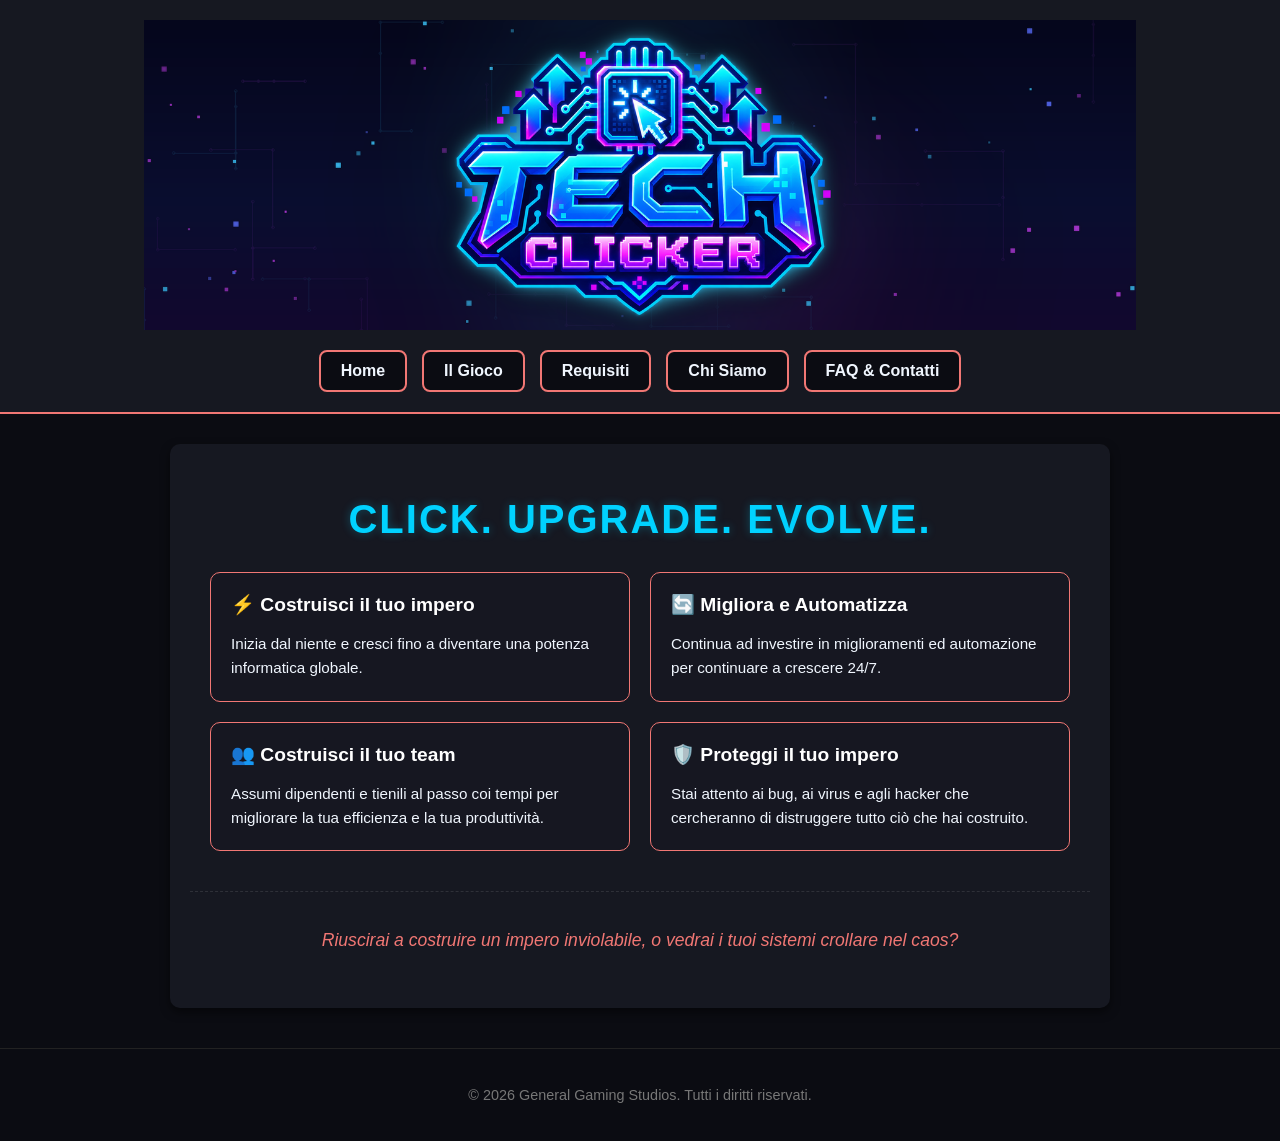
<file: index.html>
<!DOCTYPE html>
<html lang="it">
<head>
    <meta charset="UTF-8">
    <meta name="viewport" content="width=device-width, initial-scale=1.0">
    <title>Tech Clicker - Sito Ufficiale di Lancio</title>
    <link rel="stylesheet" type="text/css" href="css/style.css">
</head>
<body>
    <header>
        <img id="tclogo" src="img/techclickerslogo.png" alt="Logo ufficiale di Tech Clicker">        
        <nav>
            <ul class="navigationbar">
                <li class="btn"><a href="index.html">Home</a></li>
                <li class="btn"><a href="videogame.html">Il Gioco</a></li>
                <li class="btn"><a href="requirements.html">Requisiti</a></li>
                <li class="btn"><a href="chisiamo.html">Chi Siamo</a></li>
                <li class="btn"><a href="faq.html">FAQ & Contatti</a></li>
            </ul>
        </nav>
    </header>
    
    <main>
        <section class="hero-section">
            <h1 class="main-title">CLICK. UPGRADE. EVOLVE.</h1>
        </section>

        <section class="features-container">
            <div class="feature-card">
                <h2>⚡ Costruisci il tuo impero</h2>
                <p>Inizia dal niente e cresci fino a diventare una potenza informatica globale.</p>
            </div>
            
            <div class="feature-card">
                <h2>🔄 Migliora e Automatizza</h2>
                <p>Continua ad investire in miglioramenti ed automazione per continuare a crescere 24/7.</p>
            </div>
            
            <div class="feature-card">
                <h2>👥 Costruisci il tuo team</h2>
                <p>Assumi dipendenti e tienili al passo coi tempi per migliorare la tua efficienza e la tua produttività.</p>
            </div>
            
            <div class="feature-card">
                <h2>🛡️ Proteggi il tuo impero</h2>
                <p>Stai attento ai bug, ai virus e agli hacker che cercheranno di distruggere tutto ciò che hai costruito.</p>
            </div>
        </section>

        <section class="quote-section">
            <h3><em>Riuscirai a costruire un impero inviolabile, o vedrai i tuoi sistemi crollare nel caos?</em></h3>
        </section>
    </main>

    <footer>
        <p>&copy; 2026 General Gaming Studios. Tutti i diritti riservati.</p>
    </footer>
</body>
</html>
</file>
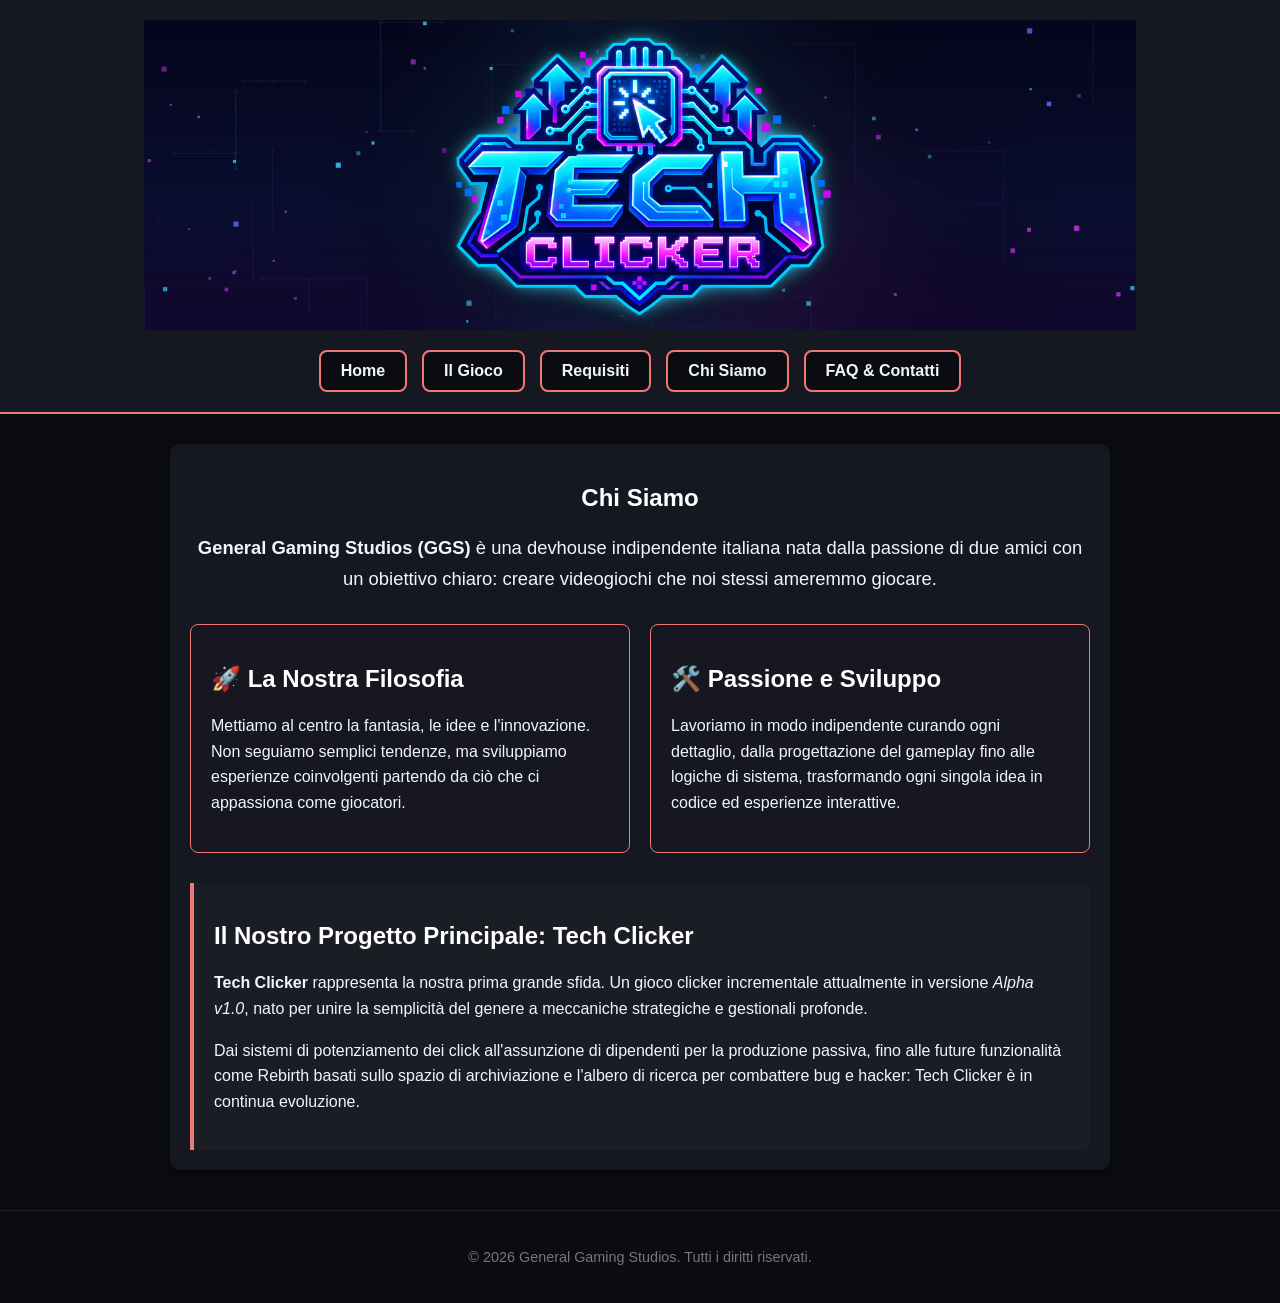
<file: chisiamo.html>
<!DOCTYPE html>
<html lang="it">
<head>
    <meta charset="UTF-8">
    <meta name="viewport" content="width=device-width, initial-scale=1.0">
    <title>General Gaming Studios - Chi Siamo</title>
    <link rel="stylesheet" type="text/css" href="css/style.css">
</head>
<body>
    <header>
        <img id="tclogo" src="img/techclickerslogo.png" alt="Logo ufficiale di Tech Clicker">        
        <nav>
            <ul class="navigationbar">
                <li class="btn"><a href="index.html">Home</a></li>
                <li class="btn"><a href="videogame.html">Il Gioco</a></li>
                <li class="btn"><a href="requirements.html">Requisiti</a></li>
                <li class="btn"><a href="chisiamo.html">Chi Siamo</a></li>
                <li class="btn"><a href="faq.html">FAQ & Contatti</a></li>
            </ul>
        </nav>
    </header>

    <main>
        <section class="about-hero">
            <h1>Chi Siamo</h1>
            <p class="about-lead">
                <strong>General Gaming Studios (GGS)</strong> è una devhouse indipendente italiana nata dalla passione di due amici con un obiettivo chiaro: creare videogiochi che noi stessi ameremmo giocare.
            </p>
        </section>

        <section class="about-grid">
            <div class="about-card">
                <h2>🚀 La Nostra Filosofia</h2>
                <p>Mettiamo al centro la fantasia, le idee e l'innovazione. Non seguiamo semplici tendenze, ma sviluppiamo esperienze coinvolgenti partendo da ciò che ci appassiona come giocatori.</p>
            </div>
            <div class="about-card">
                <h2>🛠️ Passione e Sviluppo</h2>
                <p>Lavoriamo in modo indipendente curando ogni dettaglio, dalla progettazione del gameplay fino alle logiche di sistema, trasformando ogni singola idea in codice ed esperienze interattive.</p>
            </div>
        </section>

        <section class="about-project">
            <h1>Il Nostro Progetto Principale: Tech Clicker</h1>
            <p>
                <strong>Tech Clicker</strong> rappresenta la nostra prima grande sfida. Un gioco clicker incrementale attualmente in versione <em>Alpha v1.0</em>, nato per unire la semplicità del genere a meccaniche strategiche e gestionali profonde.
            </p>
            <p>
                Dai sistemi di potenziamento dei click all'assunzione di dipendenti per la produzione passiva, fino alle future funzionalità come Rebirth basati sullo spazio di archiviazione e l'albero di ricerca per combattere bug e hacker: Tech Clicker è in continua evoluzione.
            </p>
        </section>
    </main>

    <footer>
        <p>&copy; 2026 General Gaming Studios. Tutti i diritti riservati.</p>
    </footer>
</body>
</html>
</file>
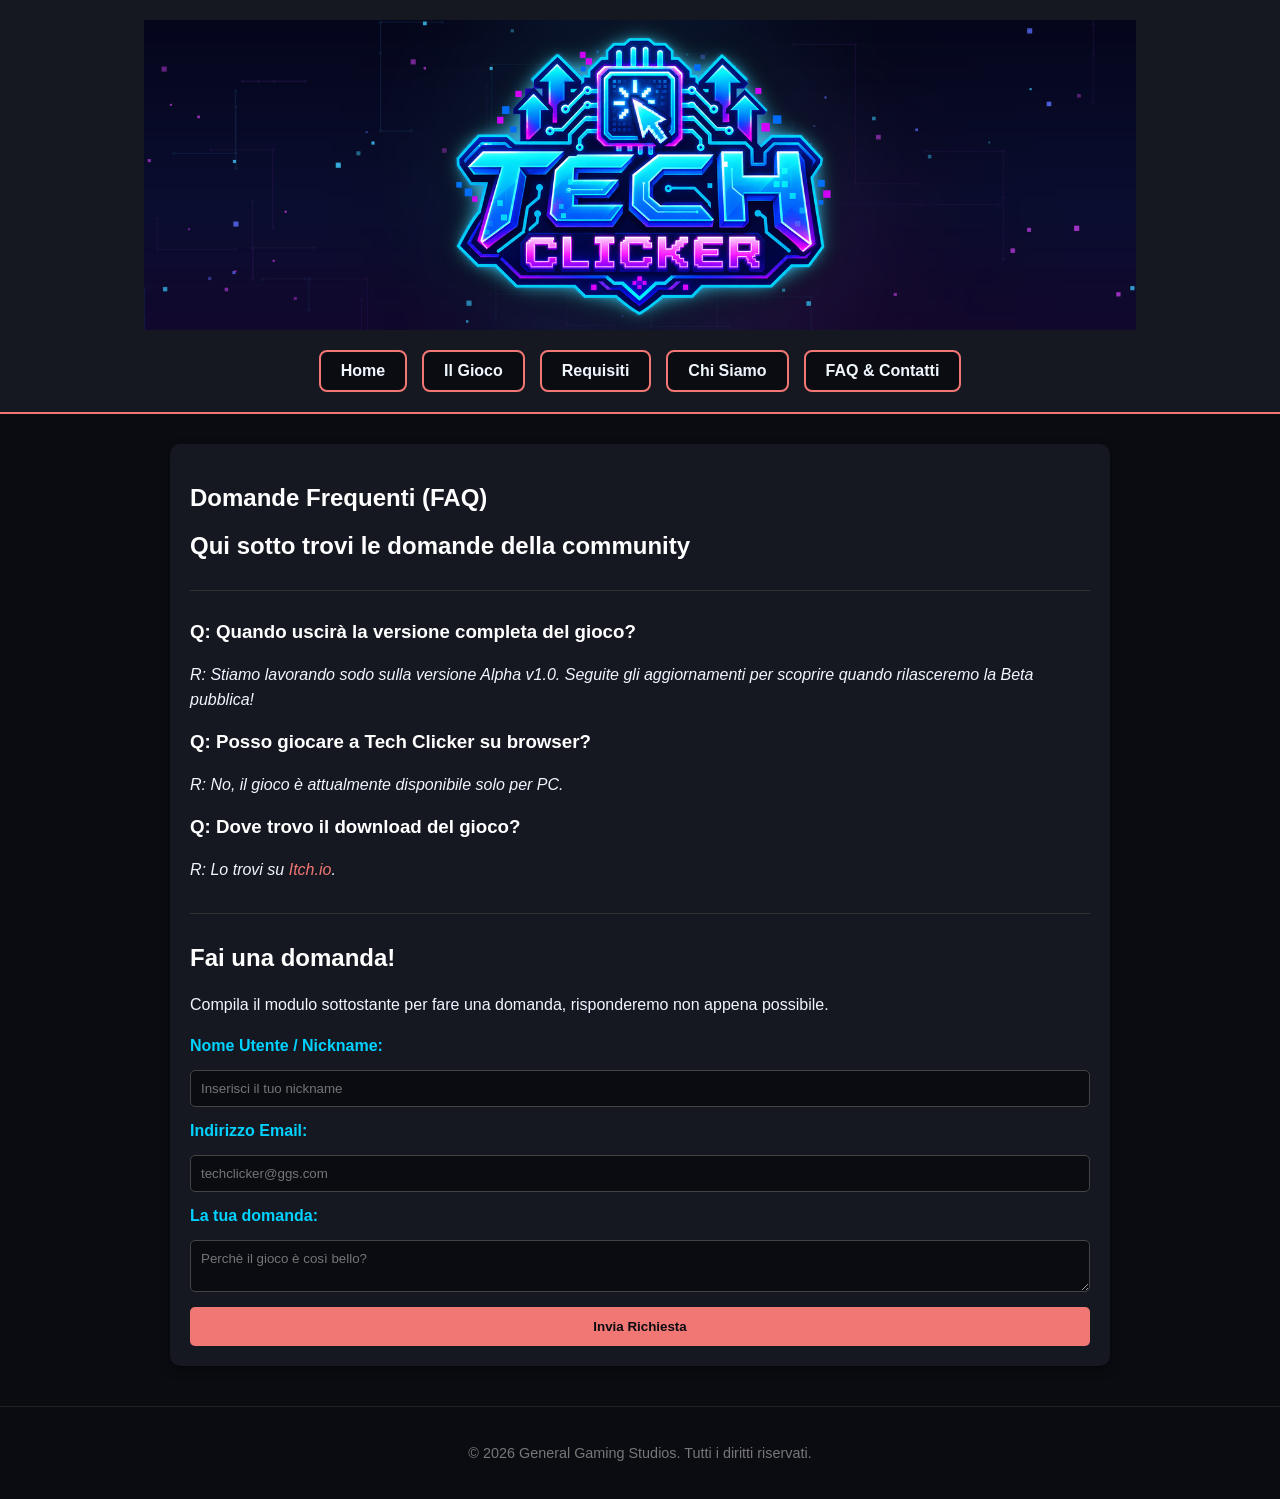
<file: faq.html>
<!DOCTYPE html>
<html lang="it">
<head>
    <meta charset="UTF-8">
    <meta name="viewport" content="width=device-width, initial-scale=1.0">
    <title>Tech Clicker - FAQ e Contatti</title>
    <link rel="stylesheet" type="text/css" href="css/style.css">
</head>
<body>
    <header>
        <img id="tclogo" src="img/techclickerslogo.png" alt="Logo ufficiale di Tech Clicker">        
        <nav>
            <ul class="navigationbar">
                <li class="btn"><a href="index.html">Home</a></li>
                <li class="btn"><a href="videogame.html">Il Gioco</a></li>
                <li class="btn"><a href="requirements.html">Requisiti</a></li>
                <li class="btn"><a href="chisiamo.html">Chi Siamo</a></li>
                <li class="btn"><a href="faq.html">FAQ & Contatti</a></li>
            </ul>
        </nav>
    </header>

    <main>
        <section>
            <h1>Domande Frequenti (FAQ)</h1>
            <h2>Qui sotto trovi le domande della community</h2>

            <hr class="faq-line">
            
            <h3>Q: Quando uscirà la versione completa del gioco?</h3>
            <p><i>R: Stiamo lavorando sodo sulla versione Alpha v1.0. Seguite gli aggiornamenti per scoprire quando rilasceremo la Beta pubblica!</i></p>

            <h3>Q: Posso giocare a Tech Clicker su browser?</h3>
            <p><i>R: No, il gioco è attualmente disponibile solo per PC.</i></p>

            <h3>Q: Dove trovo il download del gioco?</h3>
            <p><i>R: Lo trovi su <a href="https://general-gaming-studios.itch.io/tech-clicker" target="_blank" id="itchio-link">Itch.io</a>.</i></p>

            <hr class="faq-line">

            <h2>Fai una domanda!</h2>
            <p>Compila il modulo sottostante per fare una domanda, risponderemo non appena possibile.</p>
            
            <form id="faq-form">
                <!-- Input 1: text -->
                <label for="username">Nome Utente / Nickname:</label>
                <input type="text" id="username" name="username" required placeholder="Inserisci il tuo nickname">

                <!-- Input 2: email -->
                <label for="email">Indirizzo Email:</label>
                <input type="email" id="email" name="email" required placeholder="techclicker@ggs.com">

                <!-- Input 3: select -->
                <label for="question">La tua domanda:</label>
                <textarea id="question" name="question" required placeholder="Perchè il gioco è così bello?"></textarea>

                <button type="submit" onClick="window.alert('Il modulo è stato inviato con successo!')">Invia Richiesta</button>
            </form>
        </section>
    </main>

    <footer>
        <p>&copy; 2026 General Gaming Studios. Tutti i diritti riservati.</p>
    </footer>
</body>
</html>
</file>
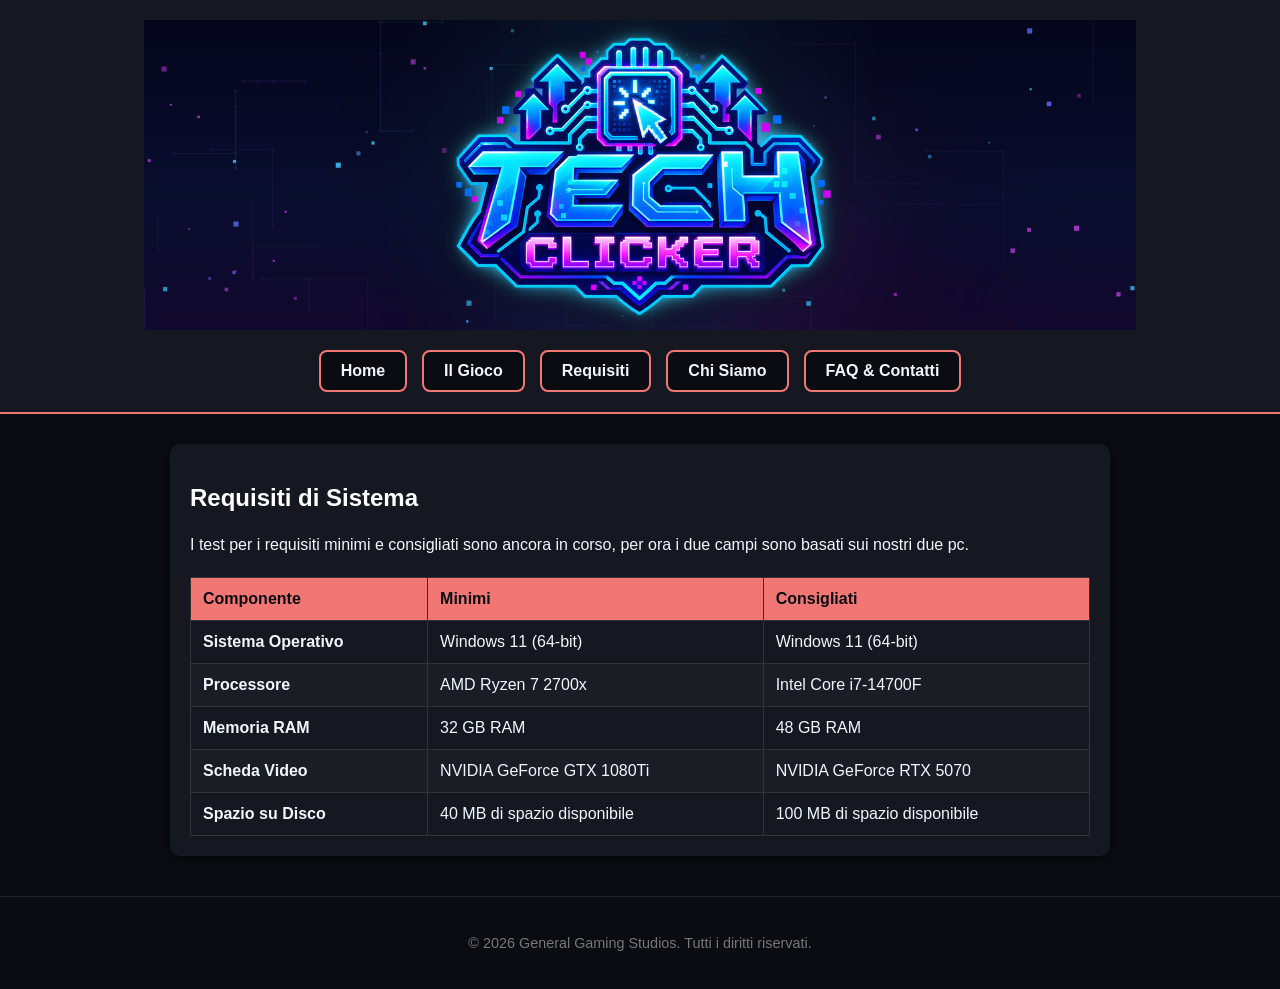
<file: requirements.html>
<!DOCTYPE html>
<html lang="it">
<head>
    <meta charset="UTF-8">
    <meta name="viewport" content="width=device-width, initial-scale=1.0">
    <title>Tech Clicker - Requisiti</title>
    <link rel="stylesheet" type="text/css" href="css/style.css">
</head>
<body>
    <header>
        <img id="tclogo" src="img/techclickerslogo.png" alt="Logo ufficiale di Tech Clicker">        
        <nav>
            <ul class="navigationbar">
                <li class="btn"><a href="index.html">Home</a></li>
                <li class="btn"><a href="videogame.html">Il Gioco</a></li>
                <li class="btn"><a href="requirements.html">Requisiti</a></li>
                <li class="btn"><a href="chisiamo.html">Chi Siamo</a></li>
                <li class="btn"><a href="faq.html">FAQ & Contatti</a></li>
            </ul>
        </nav>
    </header>

    <main>
        <section>
            <h1>Requisiti di Sistema</h1>
            <p>I test per i requisiti minimi e consigliati sono ancora in corso, per ora i due campi sono basati sui nostri due pc.</p>
            
            <table>
                <thead>
                    <tr>
                        <th>Componente</th>
                        <th>Minimi</th>
                        <th>Consigliati</th>
                    </tr>
                </thead>
                <tbody>
                    <tr>
                        <td><strong>Sistema Operativo</strong></td>
                        <td>Windows 11 (64-bit)</td>
                        <td>Windows 11 (64-bit)</td>
                    </tr>
                    <tr>
                        <td><strong>Processore</strong></td>
                        <td>AMD Ryzen 7 2700x</td>
                        <td>Intel Core i7-14700F</td>
                    </tr>
                    <tr>
                        <td><strong>Memoria RAM</strong></td>
                        <td>32 GB RAM</td>
                        <td>48 GB RAM</td>
                    </tr>
                    <tr>
                        <td><strong>Scheda Video</strong></td>
                        <td>NVIDIA GeForce GTX 1080Ti</td>
                        <td>NVIDIA GeForce RTX 5070</td>
                    </tr>
                    <tr>
                        <td><strong>Spazio su Disco</strong></td>
                        <td>40 MB di spazio disponibile</td>
                        <td>100 MB di spazio disponibile</td>
                    </tr>
                </tbody>
            </table>
        </section>
    </main>

    <footer>
        <p>&copy; 2026 General Gaming Studios. Tutti i diritti riservati.</p>
    </footer>
</body>
</html>
</file>
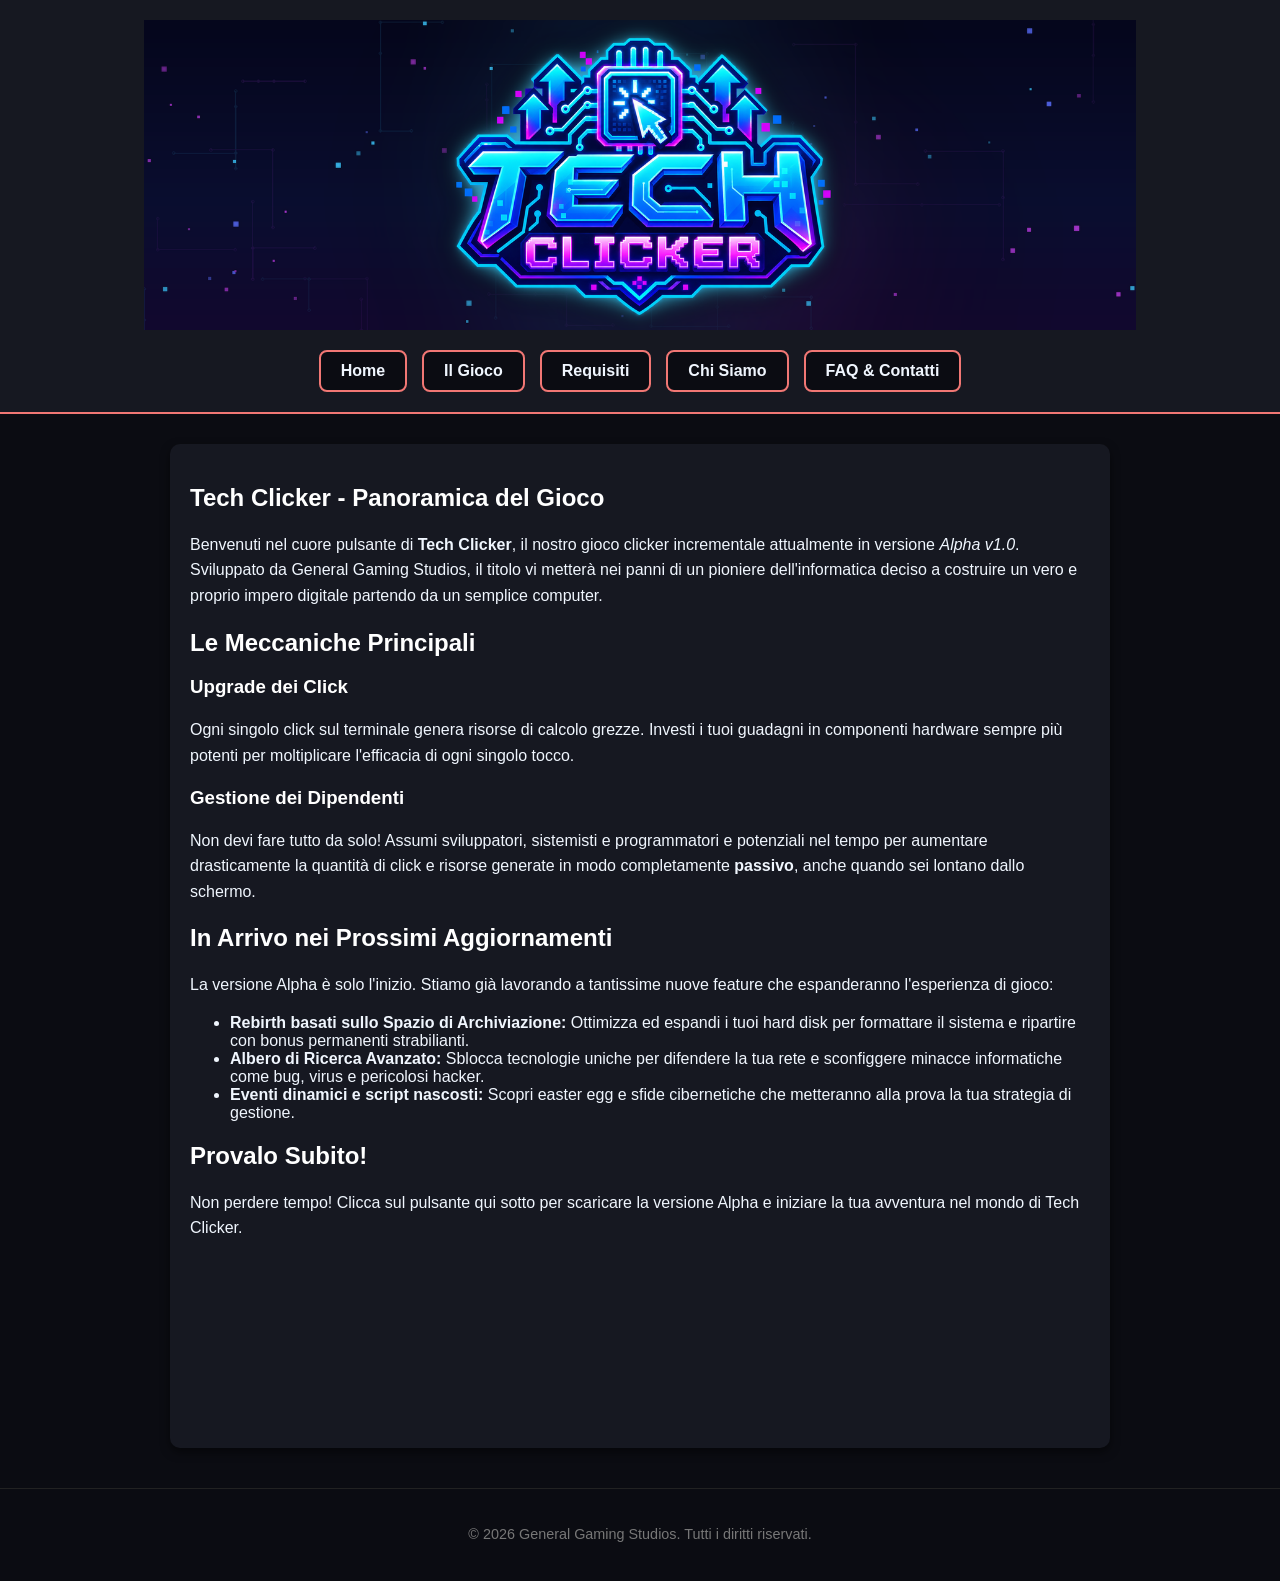
<file: videogame.html>
<!DOCTYPE html>
<html lang="it">
<head>
    <meta charset="UTF-8">
    <meta name="viewport" content="width=device-width, initial-scale=1.0">
    <title>Tech Clicker - Il Gioco</title>
    <link rel="stylesheet" type="text/css" href="css/style.css">
</head>
<body>
    <header>
        <img id="tclogo" src="img/techclickerslogo.png" alt="Logo ufficiale di Tech Clicker">        
        <nav>
            <ul class="navigationbar">
                <li class="btn"><a href="index.html">Home</a></li>
                <li class="btn"><a href="videogame.html">Il Gioco</a></li>
                <li class="btn"><a href="requirements.html">Requisiti</a></li>
                <li class="btn"><a href="chisiamo.html">Chi Siamo</a></li>
                <li class="btn"><a href="faq.html">FAQ & Contatti</a></li>
            </ul>
        </nav>
    </header>

    <main>
        <section>
            <h1>Tech Clicker - Panoramica del Gioco</h1>
            <p>
                Benvenuti nel cuore pulsante di <strong>Tech Clicker</strong>, il nostro gioco clicker incrementale attualmente in versione <em>Alpha v1.0</em>.
                <br>Sviluppato da General Gaming Studios, il titolo vi metterà nei panni di un pioniere dell'informatica deciso a costruire un vero e proprio impero digitale partendo da un semplice computer.
            </p>
        </section>

        <section>
            <h2>Le Meccaniche Principali</h2>
            
            <div>
                <h3>Upgrade dei Click</h3>
                <p>Ogni singolo click sul terminale genera risorse di calcolo grezze. Investi i tuoi guadagni in componenti hardware sempre più potenti per moltiplicare l'efficacia di ogni singolo tocco.</p>
            </div>

            <div>
                <h3>Gestione dei Dipendenti</h3>
                <p>Non devi fare tutto da solo! Assumi sviluppatori, sistemisti e programmatori e potenziali nel tempo per aumentare drasticamente la quantità di click e risorse generate in modo completamente <strong>passivo</strong>, anche quando sei lontano dallo schermo.</p>
            </div>
        </section>

        <section>
            <h2>In Arrivo nei Prossimi Aggiornamenti</h2>
            <p>La versione Alpha è solo l'inizio. Stiamo già lavorando a tantissime nuove feature che espanderanno l'esperienza di gioco:</p>
            <ul>
                <li><strong>Rebirth basati sullo Spazio di Archiviazione:</strong> Ottimizza ed espandi i tuoi hard disk per formattare il sistema e ripartire con bonus permanenti strabilianti.</li>
                <li><strong>Albero di Ricerca Avanzato:</strong> Sblocca tecnologie uniche per difendere la tua rete e sconfiggere minacce informatiche come bug, virus e pericolosi hacker.</li>
                <li><strong>Eventi dinamici e script nascosti:</strong> Scopri easter egg e sfide cibernetiche che metteranno alla prova la tua strategia di gestione.</li>
            </ul>
        </section>

        <section>
            <h2>Provalo Subito!</h2>
            <p>Non perdere tempo! Clicca sul pulsante qui sotto per scaricare la versione Alpha e iniziare la tua avventura nel mondo di Tech Clicker.</p>
            <iframe id="itchio-frame" src="https://itch.io/embed/4684412?bg_color=0b0c12&amp;fg_color=f0f6fe&amp;link_color=f17774&amp;border_color=3b3c42" width="552" height="167"></iframe>
        </section>
    </main>

    <footer>
        <p>&copy; 2026 General Gaming Studios. Tutti i diritti riservati.</p>
    </footer>
</body>
</html>
</file>
<file: css/style.css>
:root {
  --bg-primary: #0b0c12;
  --bg-secondary: #161821;
  --text-main: #f0f6fe;
  --accent-color: #f17774;
  --header-text: #ffffff;
  --neon-blue: #00d2ff;
}

body {
  background-color: var(--bg-primary);
  color: var(--text-main);
  font-family: 'Segoe UI', Tahoma, Geneva, Verdana, sans-serif;
  margin: 0;
  padding: 0;
}

.faq-line{
  border: 0;
  border-top: 1px solid #333;
  margin: 30px 0;
}

/* HEADER E LOGO */
header {
  background-color: var(--bg-secondary);
  text-align: center;
  padding: 20px;
  border-bottom: 2px solid var(--accent-color);
}

#tclogo {
  max-width: 100%;
  width: 80%;
  height: auto;
  display: block;
  margin: 0 auto 20px auto;
}

/* BARRA DI NAVIGAZIONE */
nav {
  margin-top: 10px;
}

.navigationbar {
  display: flex;
  justify-content: center;
  gap: 15px;
  list-style-type: none;
  padding: 0;
  margin: 0;
}

.btn {
  padding: 10px 20px;
  background-color: var(--bg-primary);
  border: 2px solid var(--accent-color);
  border-radius: 8px;
  transition: 0.3s;
}

.btn a {
  text-decoration: none;
  color: var(--text-main);
  font-weight: bold;
}

.btn:hover { 
  transform: scale(1.05);
  background-color: var(--accent-color);
}

.btn:hover a {
  color: var(--bg-primary);
}

/* TITOLO PRINCIPALE */
.main-title {
    text-align: center;
    font-size: 2.5rem;
    letter-spacing: 2px;
    color: var(--neon-blue);
    text-shadow: 0 0 10px rgba(0, 210, 255, 0.3);
    margin-bottom: 30px;
}

/* GRIGLIA DELLE CARATTERISTICHE (FLEXBOX) */
.features-container {
    display: flex;
    flex-wrap: wrap;
    gap: 20px;
    justify-content: center;
    margin: 30px 0;
}

/* SINGOLA SCHEDA (CARD) */
.feature-card {
    background-color: rgba(22, 24, 33, 0.7);
    border: 1px solid var(--accent-color);
    border-radius: 10px;
    padding: 20px;
    width: 42%; /* Due card per riga su schermi larghi */
    min-width: 250px;
    transition: transform 0.3s ease, box-shadow 0.3s ease;
}

/* Effetto al passaggio del mouse sulle schede */
.feature-card:hover {
    transform: translateY(-5px);
    box-shadow: 0 5px 15px rgba(241, 119, 116, 0.2);
}

.feature-card h2 {
    color: var(--header-text);
    margin-top: 0;
    font-size: 1.2rem;
}

.feature-card p {
    color: var(--text-main);
    font-size: 0.95rem;
    margin-bottom: 0;
}

/* SEZIONE FINALE DELLA CITAZIONE / DOMANDA */
.quote-section {
    text-align: center;
    margin-top: 40px;
    padding: 20px;
    border-top: 1px dashed rgba(255, 255, 255, 0.1);
}

.quote-section h3 {
    color: var(--accent-color);
    font-size: 1.1rem;
    font-weight: normal;
}

/* SEZIONE CHI SIAMO */
.about-hero {
    text-align: center;
    margin-bottom: 30px;
}

.about-lead {
    font-size: 1.15rem;
    line-height: 1.7;
    color: var(--text-main);
}

.about-grid {
    display: flex;
    flex-wrap: wrap;
    gap: 20px;
    margin: 30px 0;
}

.about-card {
    flex: 1;
    min-width: 260px;
    background-color: rgba(22, 24, 33, 0.7);
    border: 1px solid var(--accent-color);
    border-radius: 8px;
    padding: 20px;
}

.about-card h3 {
    color: var(--neon-blue);
    margin-top: 0;
}

.about-project {
    background-color: rgba(255, 255, 255, 0.02);
    border-left: 4px solid var(--accent-color);
    padding: 20px;
    border-radius: 0 8px 8px 0;
    margin-top: 30px;
}

.about-project h2 {
    color: var(--header-text);
    margin-top: 0;
}

#itchio-link {
  color: var(--accent-color);
  text-decoration: none;
}

#itchio-frame{
  border: none;
}

/* CONTENUTI E SEZIONI */
main {
  max-width: 900px;
  margin: 30px auto;
  padding: 20px;
  background-color: var(--bg-secondary);
  border-radius: 10px;
  box-shadow: 0 4px 10px rgba(0,0,0,0.5);
}

h1, h2, h3 {
  color: var(--header-text);
}

p {
  line-height: 1.6;
}

/* IMMAGINI RESPONSIVE */
img {
  max-width: 100%;
  height: auto;
}

/* TABELLA REQUISITI */
table {
  width: 100%;
  border-collapse: collapse;
  margin-top: 20px;
}

th, td {
  border: 1px solid #333;
  padding: 12px;
  text-align: left;
}

th {
  background-color: var(--accent-color);
  color: var(--bg-primary);
}

tr:nth-child(even) {
  background-color: rgba(255,255,255,0.02);
}

/* FORM / MODULO */
form {
  display: flex;
  flex-direction: column;
  gap: 15px;
  margin-top: 20px;
}

label {
  font-weight: bold;
  color: var(--neon-blue);
}

input, select, textarea {
  padding: 10px;
  border-radius: 5px;
  border: 1px solid #444;
  background-color: #0b0c12;
  color: var(--text-main);
  font-family: inherit;
}


button[type="submit"] {
  background-color: var(--accent-color);
  color: var(--bg-primary);
  padding: 12px;
  border: none;
  border-radius: 5px;
  font-weight: bold;
  cursor: pointer;
  transition: 0.3s;
}

button[type="submit"]:hover {
  opacity: 0.9;
}

/* FOOTER */
footer {
  text-align: center;
  padding: 20px;
  font-size: 0.9rem;
  color: #777;
  border-top: 1px solid #222;
  margin-top: 40px;
}
</file>
